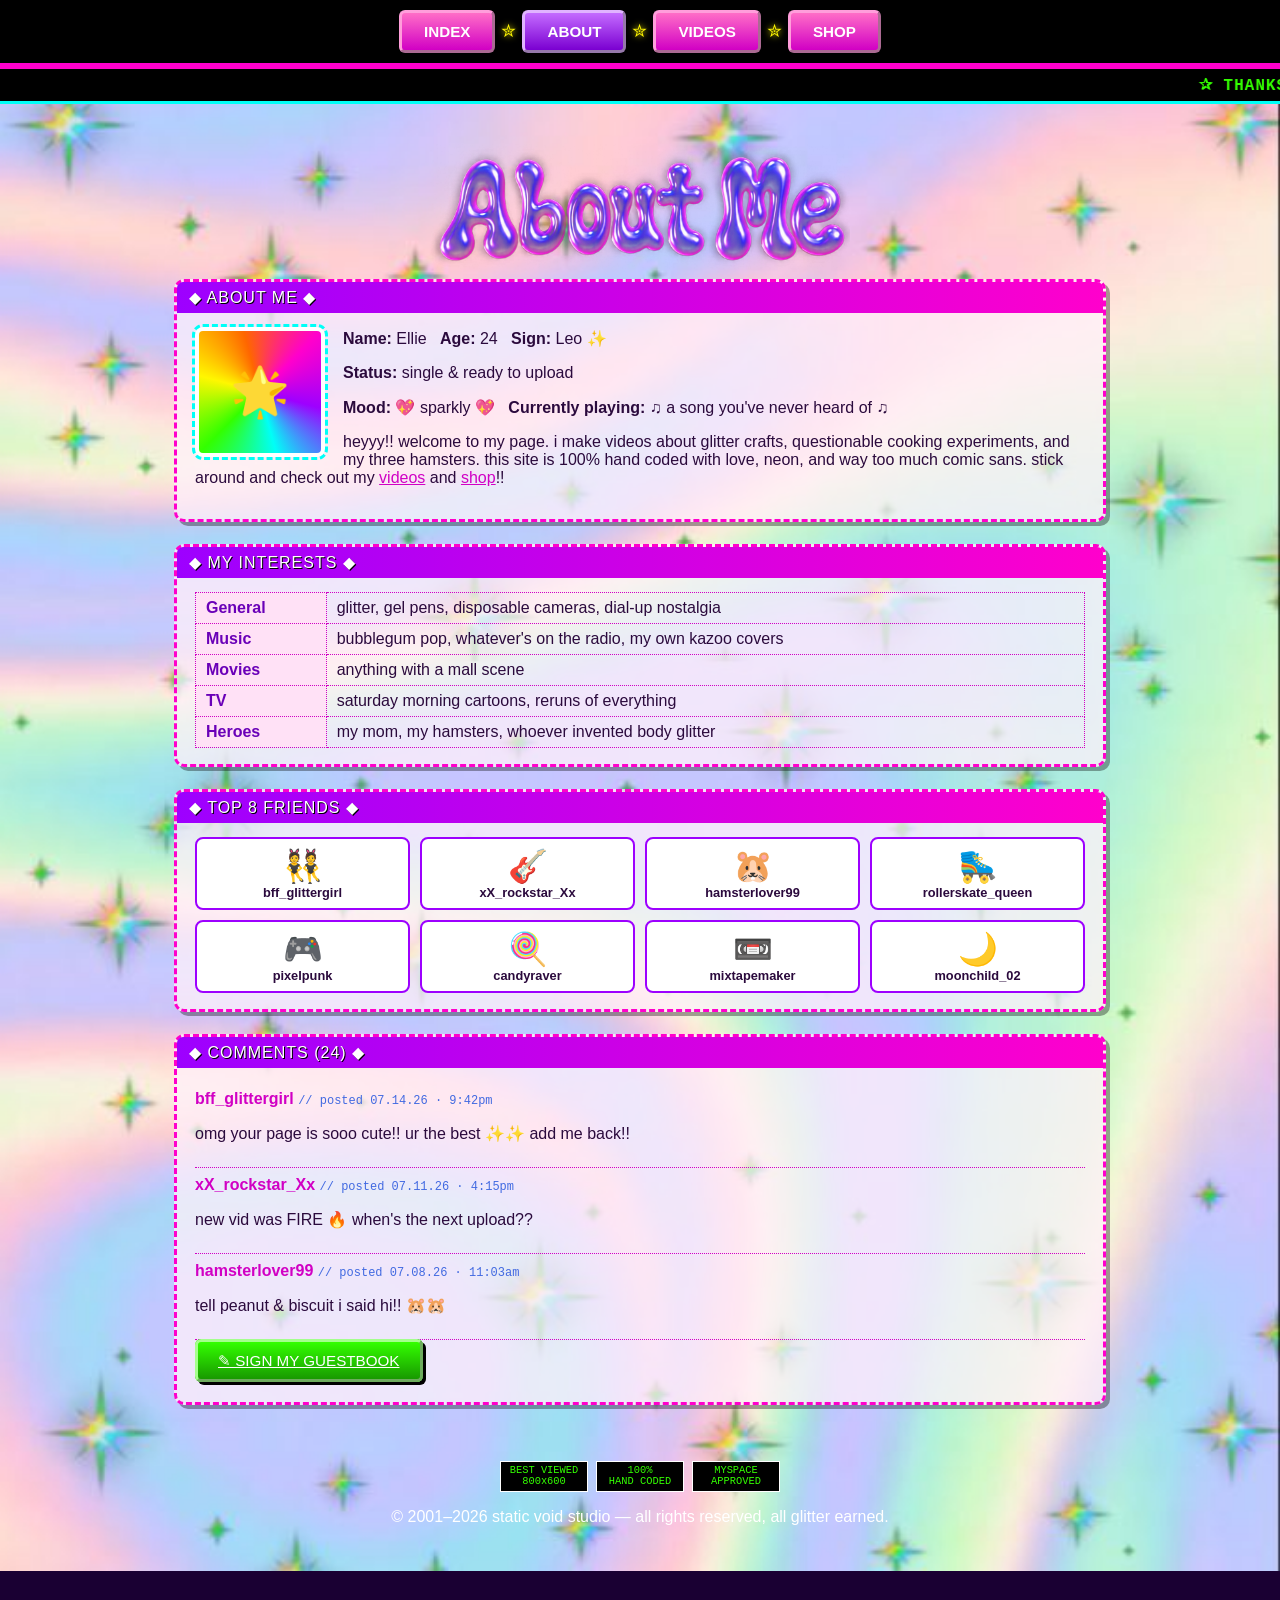
<file: about.html>
<!DOCTYPE html>
<html lang="en">
<head>
<meta charset="UTF-8">
<meta name="viewport" content="width=device-width, initial-scale=1.0">
<title>☆ isimices ☆ // about me</title>
<link rel="stylesheet" href="style.css">
<style>
  body {
    background-image: url("wallpaper1.jpg");
    background-size: cover;
    background-position: center;
    background-attachment: fixed;
    background-repeat: no-repeat;
    animation: none;
  }
</style>
</head>
<body>

<div class="nav-banner">
  <ul class="myspace-nav">
    <li><a href="index.html">Index</a></li>
    <li class="nav-sep">✮</li>
    <li class="active"><a href="about.html">About</a></li>
    <li class="nav-sep">✮</li>
    <li><a href="videos.html">Videos</a></li>
    <li class="nav-sep">✮</li>
    <li><a href="shop.html">Shop</a></li>
  </ul>
</div>

<marquee class="ticker" scrollamount="6">
  ✰ THANKS FOR STOPPING BY MY PROFILE ✰ MOOD: SPARKLY ✰ NOW PLAYING: A SONG YOU'VE NEVER HEARD OF ✰ ADD ME! MESSAGE ME! COMMENT ME! ✰
</marquee>

<div class="page-shell">

  <div class="site-header">
    <img src="logo5-cropped.png" alt="About Me" style="max-width:420px; width:90%; height:auto; display:block; margin:0 auto;">
  </div>

  <div class="box">
    <div class="box-title">◆ about me ◆</div>
    <div class="pixel-avatar">🌟</div>
    <p><strong>Name:</strong> Ellie &nbsp; <strong>Age:</strong> 24 &nbsp; <strong>Sign:</strong> Leo ✨</p>
    <p><strong>Status:</strong> single &amp; ready to upload</p>
    <p><strong>Mood:</strong> 💖 sparkly 💖 &nbsp; <strong>Currently playing:</strong> ♫ a song you've never heard of ♫</p>
    <p>heyyy!! welcome to my page. i make videos about glitter crafts, questionable
    cooking experiments, and my three hamsters. this site is 100% hand coded
    with love, neon, and way too much comic sans. stick around and check out my
    <a href="videos.html">videos</a> and
    <a href="shop.html">shop</a>!!</p>
    <div style="clear:both;"></div>
  </div>

  <div class="box">
    <div class="box-title">◆ my interests ◆</div>
    <table class="retro-table">
      <tr><th>General</th><td>glitter, gel pens, disposable cameras, dial-up nostalgia</td></tr>
      <tr><th>Music</th><td>bubblegum pop, whatever's on the radio, my own kazoo covers</td></tr>
      <tr><th>Movies</th><td>anything with a mall scene</td></tr>
      <tr><th>TV</th><td>saturday morning cartoons, reruns of everything</td></tr>
      <tr><th>Heroes</th><td>my mom, my hamsters, whoever invented body glitter</td></tr>
    </table>
  </div>

  <div class="box">
    <div class="box-title">◆ top 8 friends ◆</div>
    <div class="top8-grid">
      <div class="friend"><span class="emoji">👯</span>bff_glittergirl</div>
      <div class="friend"><span class="emoji">🎸</span>xX_rockstar_Xx</div>
      <div class="friend"><span class="emoji">🐹</span>hamsterlover99</div>
      <div class="friend"><span class="emoji">🛼</span>rollerskate_queen</div>
      <div class="friend"><span class="emoji">🎮</span>pixelpunk</div>
      <div class="friend"><span class="emoji">🍭</span>candyraver</div>
      <div class="friend"><span class="emoji">📼</span>mixtapemaker</div>
      <div class="friend"><span class="emoji">🌙</span>moonchild_02</div>
    </div>
  </div>

  <div class="box">
    <div class="box-title">◆ comments (24) ◆</div>

    <div class="comment">
      <span class="cuser">bff_glittergirl</span> <span class="ctime">// posted 07.14.26 &middot; 9:42pm</span>
      <p>omg your page is sooo cute!! ur the best ✨✨ add me back!!</p>
    </div>
    <div class="comment">
      <span class="cuser">xX_rockstar_Xx</span> <span class="ctime">// posted 07.11.26 &middot; 4:15pm</span>
      <p>new vid was FIRE 🔥 when's the next upload??</p>
    </div>
    <div class="comment">
      <span class="cuser">hamsterlover99</span> <span class="ctime">// posted 07.08.26 &middot; 11:03am</span>
      <p>tell peanut &amp; biscuit i said hi!! 🐹🐹</p>
    </div>

    <p style="margin-top:12px;"><a href="#" class="btn-retro">✎ sign my guestbook</a></p>
  </div>


  <footer class="site-footer">
    <div class="webring">
      <div class="badge">BEST VIEWED<br>800x600</div>
      <div class="badge">100%<br>HAND CODED</div>
      <div class="badge">MYSPACE<br>APPROVED</div>
    </div>
    <p>© 2001–2026 static void studio — all rights reserved, all glitter earned.</p>
  </footer>

</div>

<script src="script.js"></script>
</body>
</html>
</file>
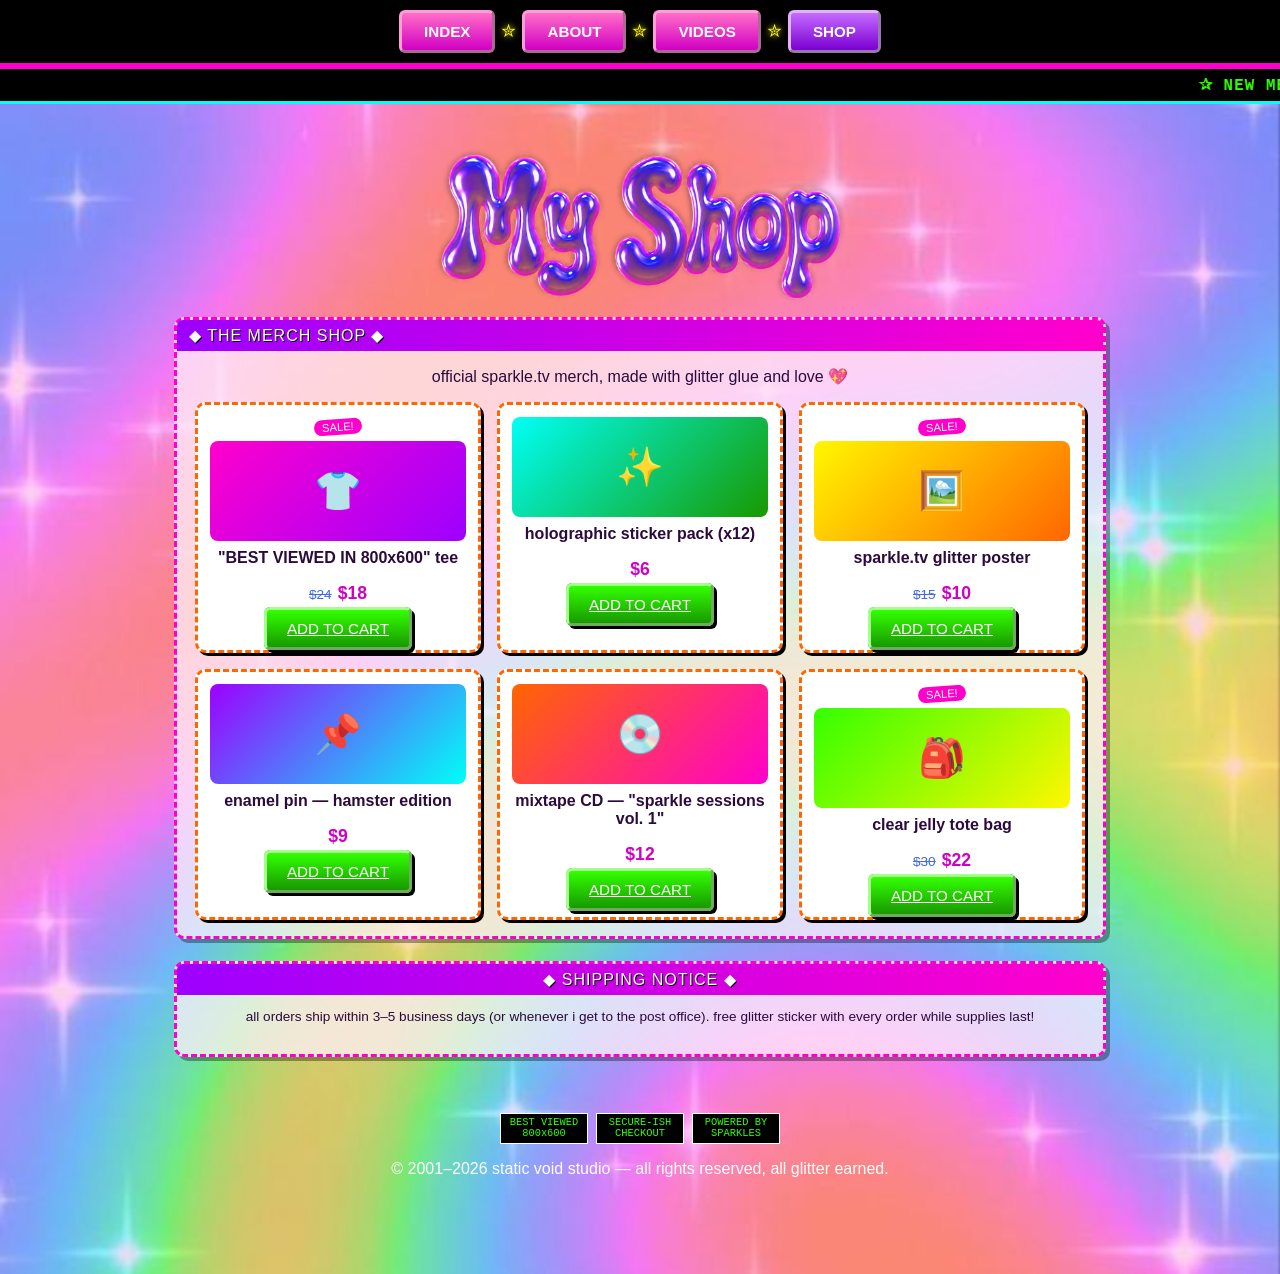
<file: shop.html>
<!DOCTYPE html>
<html lang="en">
<head>
<meta charset="UTF-8">
<meta name="viewport" content="width=device-width, initial-scale=1.0">
<title>☆ isimices ☆ // shop</title>
<link rel="stylesheet" href="style.css">
<style>
  body {
    background-image: url("wallpaper3.jpg");
    background-size: cover;
    background-position: center;
    background-attachment: fixed;
    background-repeat: no-repeat;
    animation: none;
  }
</style>
</head>
<body>

<div class="nav-banner">
  <ul class="myspace-nav">
    <li><a href="index.html">Index</a></li>
    <li class="nav-sep">✮</li>
    <li><a href="about.html">About</a></li>
    <li class="nav-sep">✮</li>
    <li><a href="videos.html">Videos</a></li>
    <li class="nav-sep">✮</li>
    <li class="active"><a href="shop.html">Shop</a></li>
  </ul>
</div>

<marquee class="ticker" scrollamount="6">
  ✰ NEW MERCH JUST DROPPED ✰ FREE STICKER WITH EVERY ORDER ✰ LIMITED QUANTITIES, GET EM WHILE THEY GLITTER ✰
</marquee>

<div class="page-shell">

  <div class="site-header">
    <img src="shoplogo-cropped.png" alt="My Shop" style="max-width:420px; width:90%; height:auto; display:block; margin:0 auto;">
  </div>

  <div class="box">
    <div class="box-title">◆ the merch shop ◆</div>
    <p style="text-align:center;">official sparkle.tv merch, made with glitter glue and love 💖</p>

    <div class="shop-grid">

      <div class="product-card">
        <div class="sale-tag">SALE!</div>
        <div class="product-thumb" style="background:linear-gradient(135deg,#ff00cc,#9d00ff);">👕</div>
        <p class="product-name">"BEST VIEWED IN 800x600" tee</p>
        <p><span class="price-old">$24</span><span class="price-new">$18</span></p>
        <a href="#" class="btn-retro">add to cart</a>
      </div>

      <div class="product-card">
        <div class="product-thumb" style="background:linear-gradient(135deg,#00fff7,#189900);">✨</div>
        <p class="product-name">holographic sticker pack (x12)</p>
        <p><span class="price-new">$6</span></p>
        <a href="#" class="btn-retro">add to cart</a>
      </div>

      <div class="product-card">
        <div class="sale-tag">SALE!</div>
        <div class="product-thumb" style="background:linear-gradient(135deg,#fff700,#ff6600);">🖼️</div>
        <p class="product-name">sparkle.tv glitter poster</p>
        <p><span class="price-old">$15</span><span class="price-new">$10</span></p>
        <a href="#" class="btn-retro">add to cart</a>
      </div>

      <div class="product-card">
        <div class="product-thumb" style="background:linear-gradient(135deg,#9d00ff,#00fff7);">📌</div>
        <p class="product-name">enamel pin — hamster edition</p>
        <p><span class="price-new">$9</span></p>
        <a href="#" class="btn-retro">add to cart</a>
      </div>

      <div class="product-card">
        <div class="product-thumb" style="background:linear-gradient(135deg,#ff6600,#ff00cc);">💿</div>
        <p class="product-name">mixtape CD — "sparkle sessions vol. 1"</p>
        <p><span class="price-new">$12</span></p>
        <a href="#" class="btn-retro">add to cart</a>
      </div>

      <div class="product-card">
        <div class="sale-tag">SALE!</div>
        <div class="product-thumb" style="background:linear-gradient(135deg,#33ff00,#fff700);">🎒</div>
        <p class="product-name">clear jelly tote bag</p>
        <p><span class="price-old">$30</span><span class="price-new">$22</span></p>
        <a href="#" class="btn-retro">add to cart</a>
      </div>

    </div>
  </div>

  <div class="box" style="text-align:center;">
    <div class="box-title">◆ shipping notice ◆</div>
    <p style="font-size:0.85rem;">all orders ship within 3–5 business days (or whenever i get to the post office). free glitter sticker with every order while supplies last!</p>
  </div>


  <footer class="site-footer">
    <div class="webring">
      <div class="badge">BEST VIEWED<br>800x600</div>
      <div class="badge">SECURE-ISH<br>CHECKOUT</div>
      <div class="badge">POWERED BY<br>SPARKLES</div>
    </div>
    <p>© 2001–2026 static void studio — all rights reserved, all glitter earned.</p>
  </footer>

</div>

<script src="script.js"></script>
</body>
</html>
</file>
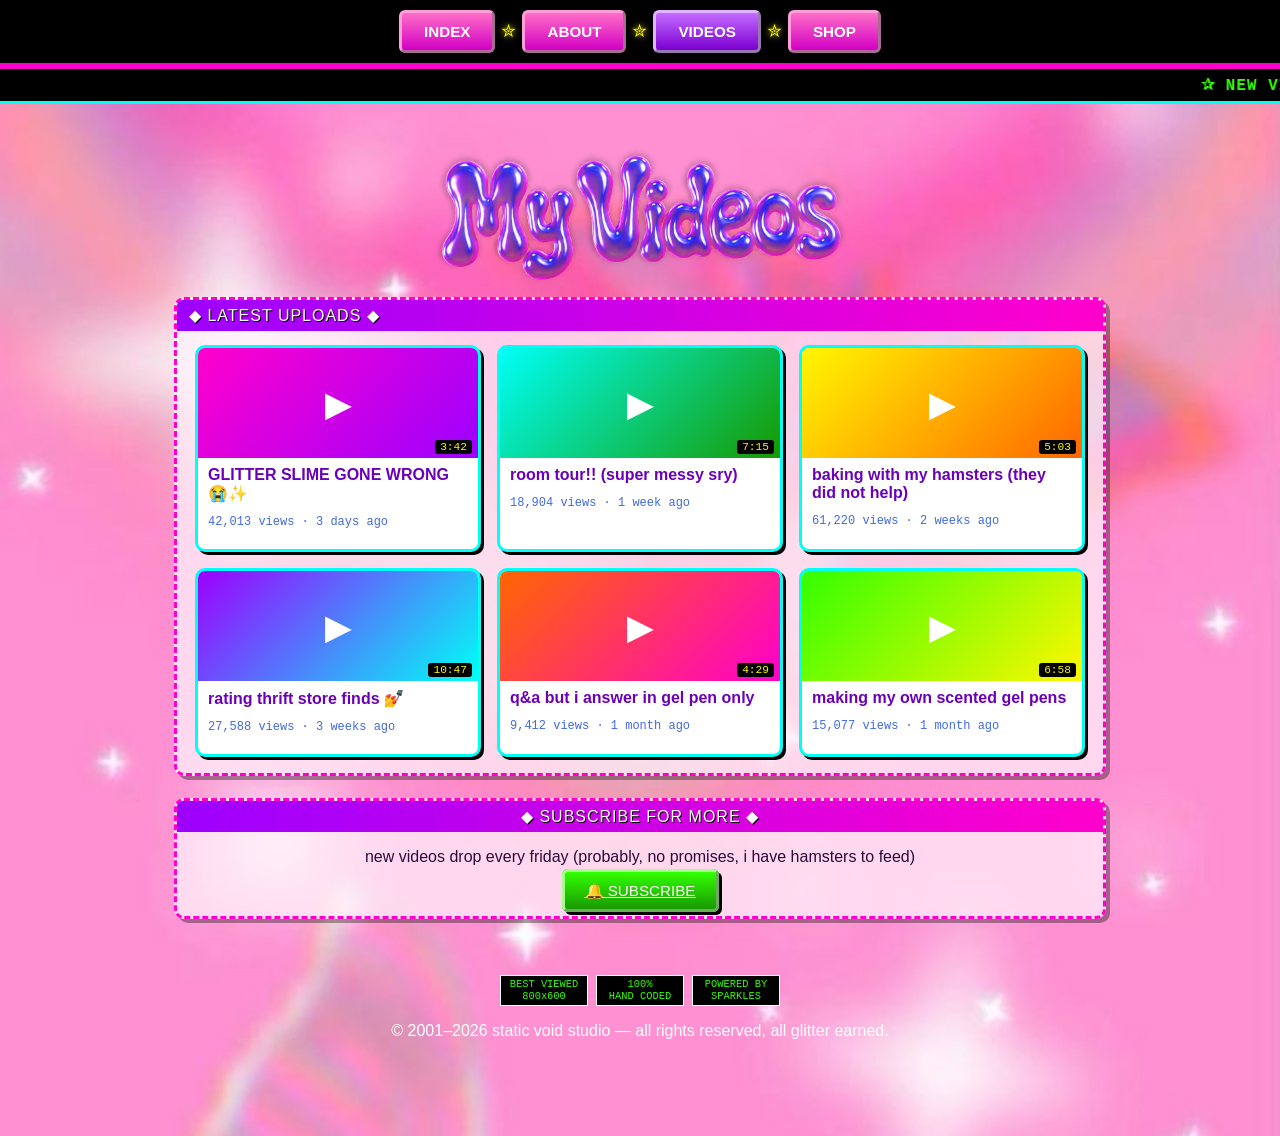
<file: videos.html>
<!DOCTYPE html>
<html lang="en">
<head>
<meta charset="UTF-8">
<meta name="viewport" content="width=device-width, initial-scale=1.0">
<title>☆ isimices ☆ // videos</title>
<link rel="stylesheet" href="style.css">
<style>
  body {
    background-image: url("wallpaper2.jpg");
    background-size: cover;
    background-position: center;
    background-attachment: fixed;
    background-repeat: no-repeat;
    animation: none;
  }
</style>
</head>
<body>

<div class="nav-banner">
  <ul class="myspace-nav">
    <li><a href="index.html">Index</a></li>
    <li class="nav-sep">✮</li>
    <li><a href="about.html">About</a></li>
    <li class="nav-sep">✮</li>
    <li class="active"><a href="videos.html">Videos</a></li>
    <li class="nav-sep">✮</li>
    <li><a href="shop.html">Shop</a></li>
  </ul>
</div>

<marquee class="ticker" scrollamount="6">
  ✰ NEW VIDEO EVERY FRIDAY (USUALLY) ✰ SMASH THAT SUBSCRIBE BUTTON ✰ RING THE BELL ICON ✰ THANKS FOR 1,337 SUBSCRIBERS ✰
</marquee>

<div class="page-shell">

  <div class="site-header">
    <img src="videoslogo-cropped.png" alt="My Videos" style="max-width:420px; width:90%; height:auto; display:block; margin:0 auto;">
  </div>

  <div class="box">
    <div class="box-title">◆ latest uploads ◆</div>

    <div class="video-grid">

      <div class="video-card">
        <div class="video-thumb" style="background:linear-gradient(135deg,#ff00cc,#9d00ff);">
          ▶ <span class="duration">3:42</span>
        </div>
        <div class="video-info">
          <p class="vtitle">GLITTER SLIME GONE WRONG 😭✨</p>
          <p class="vmeta">42,013 views &middot; 3 days ago</p>
        </div>
      </div>

      <div class="video-card">
        <div class="video-thumb" style="background:linear-gradient(135deg,#00fff7,#189900);">
          ▶ <span class="duration">7:15</span>
        </div>
        <div class="video-info">
          <p class="vtitle">room tour!! (super messy sry)</p>
          <p class="vmeta">18,904 views &middot; 1 week ago</p>
        </div>
      </div>

      <div class="video-card">
        <div class="video-thumb" style="background:linear-gradient(135deg,#fff700,#ff6600);">
          ▶ <span class="duration">5:03</span>
        </div>
        <div class="video-info">
          <p class="vtitle">baking with my hamsters (they did not help)</p>
          <p class="vmeta">61,220 views &middot; 2 weeks ago</p>
        </div>
      </div>

      <div class="video-card">
        <div class="video-thumb" style="background:linear-gradient(135deg,#9d00ff,#00fff7);">
          ▶ <span class="duration">10:47</span>
        </div>
        <div class="video-info">
          <p class="vtitle">rating thrift store finds 💅</p>
          <p class="vmeta">27,588 views &middot; 3 weeks ago</p>
        </div>
      </div>

      <div class="video-card">
        <div class="video-thumb" style="background:linear-gradient(135deg,#ff6600,#ff00cc);">
          ▶ <span class="duration">4:29</span>
        </div>
        <div class="video-info">
          <p class="vtitle">q&amp;a but i answer in gel pen only</p>
          <p class="vmeta">9,412 views &middot; 1 month ago</p>
        </div>
      </div>

      <div class="video-card">
        <div class="video-thumb" style="background:linear-gradient(135deg,#33ff00,#fff700);">
          ▶ <span class="duration">6:58</span>
        </div>
        <div class="video-info">
          <p class="vtitle">making my own scented gel pens</p>
          <p class="vmeta">15,077 views &middot; 1 month ago</p>
        </div>
      </div>

    </div>
  </div>

  <div class="box" style="text-align:center;">
    <div class="box-title">◆ subscribe for more ◆</div>
    <p>new videos drop every friday (probably, no promises, i have hamsters to feed)</p>
    <a href="#" class="btn-retro">🔔 subscribe</a>
  </div>


  <footer class="site-footer">
    <div class="webring">
      <div class="badge">BEST VIEWED<br>800x600</div>
      <div class="badge">100%<br>HAND CODED</div>
      <div class="badge">POWERED BY<br>SPARKLES</div>
    </div>
    <p>© 2001–2026 static void studio — all rights reserved, all glitter earned.</p>
  </footer>

</div>

<script src="script.js"></script>
</body>
</html>
</file>
<file: style.css>
/* ==========================================================
   ✧☆ SPARKLE.TV — Y2K / MySpace throwback stylesheet ☆✧
   ========================================================== */

@keyframes bgscroll {
  from { background-position: 0 0, 0 0; }
  to   { background-position: 400px 400px, -400px 400px; }
}

@keyframes blink {
  0%, 49%  { opacity: 1; }
  50%, 100% { opacity: 0; }
}

@keyframes rainbow-text {
  0%   { color: #ff00cc; }
  16%  { color: #ff6600; }
  33%  { color: #ffee00; }
  50%  { color: #33ff00; }
  66%  { color: #00e5ff; }
  83%  { color: #9d00ff; }
  100% { color: #ff00cc; }
}

@keyframes glitter-shadow {
  0%   { text-shadow: 2px 2px 0 #ff00cc, -2px -2px 0 #00fff7, 0 0 12px #fff700; }
  33%  { text-shadow: -2px 2px 0 #33ff00, 2px -2px 0 #ff6600, 0 0 14px #ff00cc; }
  66%  { text-shadow: 2px -2px 0 #9d00ff, -2px 2px 0 #00e5ff, 0 0 10px #fff700; }
  100% { text-shadow: 2px 2px 0 #ff00cc, -2px -2px 0 #00fff7, 0 0 12px #fff700; }
}

@keyframes spin-star {
  from { transform: rotate(0deg); }
  to   { transform: rotate(360deg); }
}

@keyframes pulse {
  0%, 100% { transform: scale(1); }
  50%      { transform: scale(1.08); }
}

@keyframes float-up {
  0%   { transform: translateY(0) scale(1); opacity: 1; }
  100% { transform: translateY(-40px) scale(0.3); opacity: 0; }
}

@keyframes construction-stripe {
  from { background-position: 0 0; }
  to   { background-position: 40px 0; }
}

* { box-sizing: border-box; }

html, body {
  margin: 0;
  padding: 0;
  cursor: default;
}

body {
  font-family: "Comic Sans MS", "Chalkboard SE", "Segoe Print", cursive, sans-serif;
  color: #2b0a3d;
  background-color: #1a0033;
  background-image:
    radial-gradient(circle, #ff59d4 1px, transparent 1.5px),
    radial-gradient(circle, #00fff7 1px, transparent 1.5px);
  background-size: 40px 40px, 40px 40px;
  background-position: 0 0, 20px 20px;
  animation: bgscroll 30s linear infinite;
  min-height: 100vh;
}

a { color: #d100c4; }
a:visited { color: #6a00b8; }

/* ---------- layout shell ---------- */

.page-shell {
  max-width: 960px;
  margin: 0 auto;
  padding: 14px 14px 40px;
}

/* ---------- marquee ticker ---------- */

.ticker {
  background: #000;
  color: #33ff00;
  font-family: "Courier New", monospace;
  font-weight: bold;
  letter-spacing: 1px;
  padding: 6px 0;
  border-top: 3px solid #ff00cc;
  border-bottom: 3px solid #00fff7;
}

/* ---------- y2k top banner ---------- */

.y2k-banner {
  background: #000;
  border-top: 3px solid #ff00cc;
  border-bottom: 3px solid #00fff7;
  padding: 8px 10px;
  text-align: center;
  font-family: "Arial Black", Arial, sans-serif;
  font-size: 0.85rem;
  letter-spacing: 0.5px;
  color: #33ff00;
  text-shadow: none;
}

@keyframes rainbow-slide {
  0%   { background-position: 0% 0; }
  100% { background-position: 300% 0; }
}

.y2k-banner .phrase {
  display: inline-block;
  margin: 0 10px;
}

.y2k-banner .txt-star {
  color: #33ff00;
  text-shadow: none;
}

/* ---------- header / title block ---------- */

.site-header {
  text-align: center;
  padding: 22px 10px 10px;
}

.site-title {
  font-family: "Arial Black", Arial, sans-serif;
  font-size: 3rem;
  margin: 0;
  letter-spacing: 2px;
  text-transform: uppercase;
  animation: rainbow-text 4s linear infinite, glitter-shadow 2.5s ease-in-out infinite;
  -webkit-text-stroke: 1px #fff;
}

.site-tagline {
  color: #fff700;
  background: #000;
  display: inline-block;
  padding: 3px 14px;
  margin-top: 6px;
  border-radius: 12px;
  border: 2px dashed #ff00cc;
  font-weight: bold;
}

.sparkle-row {
  font-size: 1.4rem;
  margin: 6px 0;
  animation: pulse 1.6s ease-in-out infinite;
}

/* ---------- nav banner ---------- */

.nav-banner {
  background: #000;
  border-bottom: 3px solid #ff00cc;
  box-shadow: 0 2px 10px rgba(0,0,0,0.6);
  padding: 10px 10px;
}

/* ---------- nav tabs ---------- */

.myspace-nav {
  display: flex;
  justify-content: center;
  flex-wrap: wrap;
  gap: 6px;
  margin: 0;
  padding: 0;
  list-style: none;
}

.myspace-nav a {
  display: block;
  padding: 10px 22px;
  font-weight: bold;
  text-decoration: none;
  text-transform: uppercase;
  font-size: 0.95rem;
  color: #fff;
  background: linear-gradient(to bottom, #ff6ec7, #d100c4);
  border: 3px outset #ff9edb;
  border-radius: 6px;
  box-shadow: 2px 2px 0 #000;
}

.myspace-nav a:visited { color: #fff; }

.myspace-nav a:hover {
  background: linear-gradient(to bottom, #00fff7, #009fd1);
  border-color: #b3feff;
  transform: translateY(-2px);
}

.myspace-nav li.active a {
  background: linear-gradient(to bottom, #c46bff, #7a00d1);
  border-color: #e0b3ff;
  color: #fff;
}

.myspace-nav li.nav-sep {
  display: flex;
  align-items: center;
  color: #fff700;
  font-size: 1.1rem;
  text-shadow: 0 0 6px #fff700;
}

/* ---------- content boxes (table-ish Myspace modules) ---------- */

.box {
  background: rgba(255, 240, 250, 0.75);
  border: 3px dashed #ff00cc;
  border-radius: 10px;
  padding: 16px 18px;
  margin-bottom: 22px;
  box-shadow: 4px 4px 0 rgba(0,0,0,0.35);
}

.box-title {
  font-family: "Arial Black", Arial, sans-serif;
  background: linear-gradient(to right, #9d00ff, #ff00cc);
  color: #fff;
  padding: 6px 12px;
  margin: -16px -18px 14px;
  border-radius: 6px 6px 0 0;
  text-transform: uppercase;
  letter-spacing: 1px;
  text-shadow: 1px 1px 0 #000;
}

table.retro-table {
  width: 100%;
  border-collapse: collapse;
}

table.retro-table td, table.retro-table th {
  border: 1px dotted #d100c4;
  padding: 6px 10px;
  vertical-align: top;
  text-align: left;
}

table.retro-table th {
  background: #ffe1f6;
  color: #6a00b8;
}

/* ---------- avatar / placeholder art ---------- */

.pixel-avatar {
  width: 130px;
  height: 130px;
  border-radius: 8px;
  border: 4px solid #fff;
  outline: 3px dashed #00fff7;
  background: conic-gradient(from 45deg, #ff00cc, #9d00ff, #00fff7, #33ff00, #fff700, #ff6600, #ff00cc);
  display: flex;
  align-items: center;
  justify-content: center;
  font-size: 3rem;
  float: left;
  margin: 0 18px 10px 0;
  animation: pulse 3s ease-in-out infinite;
}

/* ---------- buttons ---------- */

.btn-retro {
  font-family: "Arial Black", Arial, sans-serif;
  text-transform: uppercase;
  font-size: 0.95rem;
  color: #fff;
  background: linear-gradient(to bottom, #33ff00, #189900);
  border: 3px outset #a4ff8c;
  border-radius: 6px;
  padding: 10px 20px;
  cursor: pointer;
  box-shadow: 3px 3px 0 #000;
}

.btn-retro:hover {
  background: linear-gradient(to bottom, #ff6ec7, #d100c4);
  border-color: #ff9edb;
}

.btn-retro:active {
  transform: translate(2px, 2px);
  box-shadow: 1px 1px 0 #000;
}

.btn-enter {
  font-size: 1.28rem;
  padding: 14px 37px;
  background: linear-gradient(to bottom, #c46bff, #7a00d1);
  border-color: #e0b3ff;
  color: #fff;
  text-decoration: none;
  display: inline-block;
  box-shadow: 4px 4px 0 #000;
}

/* ---------- top 8 grid ---------- */

.top8-grid {
  display: grid;
  grid-template-columns: repeat(4, 1fr);
  gap: 10px;
}

.top8-grid .friend {
  background: #fff;
  border: 2px solid #9d00ff;
  border-radius: 8px;
  text-align: center;
  padding: 8px 4px;
  font-size: 0.8rem;
  font-weight: bold;
}

.top8-grid .friend .emoji {
  font-size: 2rem;
  display: block;
}

/* ---------- video grid ---------- */

.video-grid {
  display: grid;
  grid-template-columns: repeat(3, 1fr);
  gap: 16px;
}

.video-card {
  background: #fff;
  border: 3px solid #00fff7;
  border-radius: 10px;
  overflow: hidden;
  box-shadow: 3px 3px 0 #000;
}

.video-thumb {
  height: 110px;
  display: flex;
  align-items: center;
  justify-content: center;
  font-size: 2.2rem;
  color: #fff;
  position: relative;
}

.video-thumb .duration {
  position: absolute;
  bottom: 4px;
  right: 6px;
  background: #000;
  color: #fff700;
  font-size: 0.7rem;
  padding: 1px 5px;
  border-radius: 3px;
  font-family: "Courier New", monospace;
}

.video-info {
  padding: 8px 10px;
}

.video-info .vtitle {
  font-weight: bold;
  color: #6a00b8;
  margin: 0 0 4px;
}

.video-info .vmeta {
  font-size: 0.75rem;
  color: #4169e1;
  font-family: "Courier New", monospace;
}

/* ---------- shop grid ---------- */

.shop-grid {
  display: grid;
  grid-template-columns: repeat(3, 1fr);
  gap: 16px;
}

.product-card {
  background: #fff;
  border: 3px dashed #ff6600;
  border-radius: 10px;
  padding: 12px;
  text-align: center;
  box-shadow: 3px 3px 0 #000;
}

.product-thumb {
  height: 100px;
  border-radius: 8px;
  display: flex;
  align-items: center;
  justify-content: center;
  font-size: 2.4rem;
  margin-bottom: 8px;
  color: #fff;
}

.product-name {
  font-weight: bold;
  color: #2b0a3d;
  margin: 4px 0;
}

.price-old {
  text-decoration: line-through;
  color: #4169e1;
  font-size: 0.85rem;
  margin-right: 6px;
}

.price-new {
  color: #d100c4;
  font-weight: bold;
  font-size: 1.1rem;
}

.sale-tag {
  display: inline-block;
  background: #ff00cc;
  color: #fff;
  font-size: 0.7rem;
  padding: 2px 8px;
  border-radius: 10px;
  margin-bottom: 6px;
  transform: rotate(-4deg);
}

/* ---------- guestbook / comments ---------- */

.comment {
  border-bottom: 1px dotted #d100c4;
  padding: 8px 0;
}

.comment .cuser {
  color: #d100c4;
  font-weight: bold;
}

.comment .ctime {
  color: #4169e1;
  font-size: 0.75rem;
  font-family: "Courier New", monospace;
}

/* ---------- footer ---------- */

.site-footer {
  text-align: center;
  padding: 20px 10px 40px;
  color: #fff;
}

.construction-bar {
  height: 22px;
  background: #4169e1;
  border-radius: 4px;
  margin: 16px 0;
}

.webring {
  display: flex;
  justify-content: center;
  flex-wrap: wrap;
  gap: 8px;
  margin: 14px 0;
}

.webring .badge {
  background: #000;
  border: 1px solid #fff;
  color: #33ff00;
  font-family: "Courier New", monospace;
  font-size: 0.65rem;
  width: 88px;
  height: 31px;
  display: flex;
  align-items: center;
  justify-content: center;
  text-align: center;
  line-height: 1.1;
  padding: 2px;
}

.counter {
  display: inline-flex;
  gap: 2px;
  background: #000;
  padding: 6px 10px;
  border: 2px solid #33ff00;
  border-radius: 4px;
  margin: 10px 0;
}

.counter span {
  font-family: "Courier New", monospace;
  color: #33ff00;
  background: #002200;
  font-size: 1.3rem;
  padding: 2px 5px;
  border-radius: 2px;
}

/* ---------- sparkle cursor trail ---------- */

.trail-sparkle {
  position: fixed;
  pointer-events: none;
  z-index: 9999;
  font-size: 14px;
  animation: float-up 0.7s ease-out forwards;
}

/* ---------- responsive ---------- */

@media (max-width: 720px) {
  .site-title { font-size: 2rem; }
  .top8-grid { grid-template-columns: repeat(2, 1fr); }
  .video-grid, .shop-grid { grid-template-columns: 1fr 1fr; }
  .pixel-avatar { float: none; margin: 0 auto 14px; }
}

@media (max-width: 460px) {
  .video-grid, .shop-grid { grid-template-columns: 1fr; }
  .top8-grid { grid-template-columns: repeat(2, 1fr); }
}
</file>
